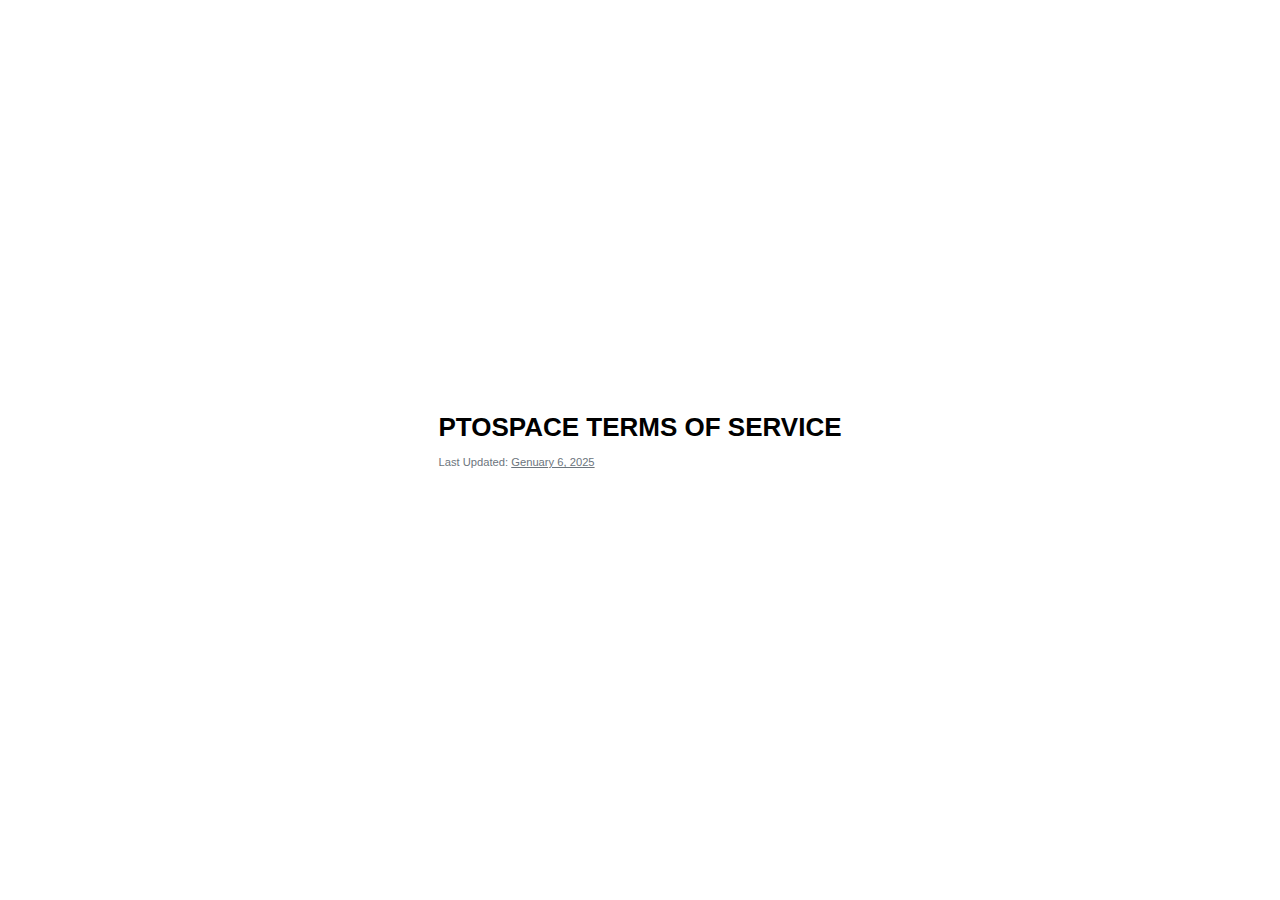
<file: index.html>
<!DOCTYPE html>
<html lang="en">
  <head>
    <meta charset="UTF-8" />
    <meta name="viewport" content="width=device-width, initial-scale=1.0" />
    <title>Terms of Service</title>
    <meta
      name="description"
      content="A sample Bootstrap-based privacy web page for use with websites that use Google Analytics"
    />

    <!-- Bootstrap CSS -->
    <link
      rel="stylesheet"
      href="https://maxcdn.bootstrapcdn.com/bootstrap/4.5.2/css/bootstrap.min.css"
    />
    <link href="https://fonts.cdnfonts.com/css/arial " rel="stylesheet" />
    <link rel="stylesheet" href="../assets/custom_css.css" />
  </head>

  <body>
    <div class="container">
      <div class="row">
        <div class="col-md-8 offset-md-2 ">
          <div class="d-flex align-items-center" style="height: 100vh;">
          <div class="mx-auto">
            <h2><strong>PTOSPACE TERMS OF SERVICE</strong></h2>
            <p class="text-muted">
            <small>Last Updated: <u>Genuary 6, 2025</u></small>
            </p>
          </div>
          </div>  
      </div>
    </div>
  </body>
</html>
</file>
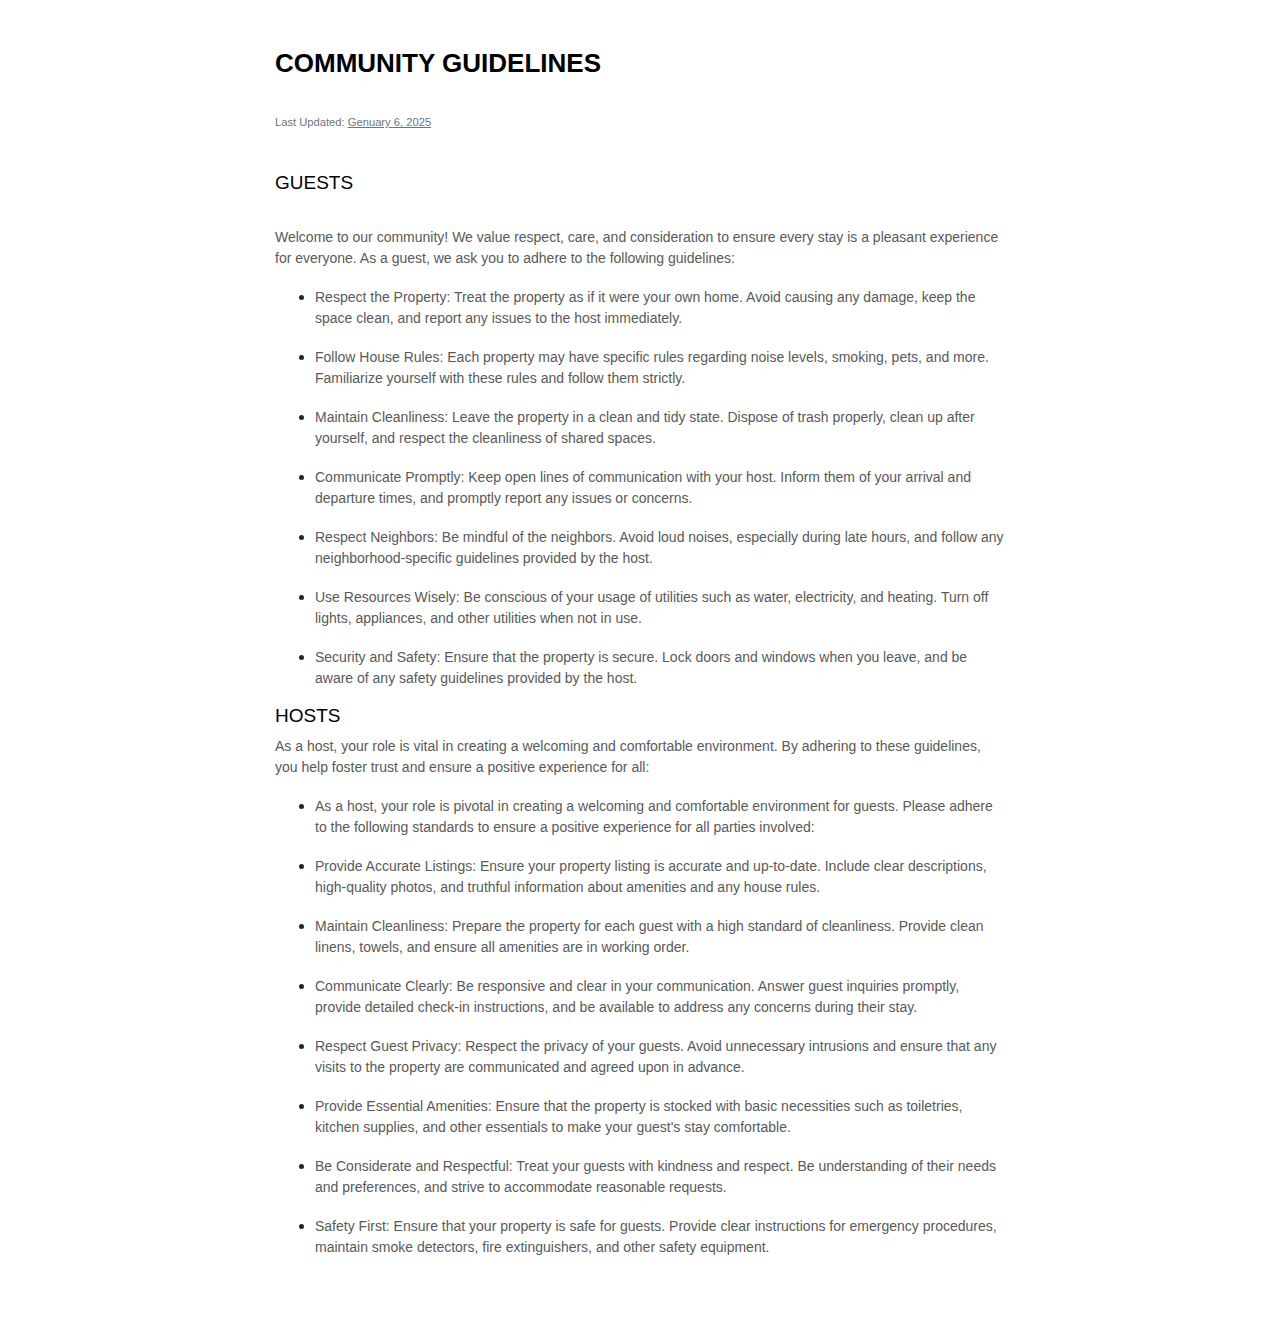
<file: community/index.html>
<!DOCTYPE html>
<html lang="en">
  <head>
    <meta charset="UTF-8" />
    <meta name="viewport" content="width=device-width, initial-scale=1.0" />
    <title>Comunity standards</title>
    <meta
      name="description"
      content="A sample Bootstrap-based privacy web page for use with websites that use Google Analytics"
    />

    <!-- Bootstrap CSS -->
    <link
      rel="stylesheet"
      href="https://maxcdn.bootstrapcdn.com/bootstrap/4.5.2/css/bootstrap.min.css"
    />
    <link href="https://fonts.cdnfonts.com/css/arial " rel="stylesheet" />
    <link rel="stylesheet" href="../assets/custom_css.css" />
  </head>

  <body>
    <div class="container py-5">
      <div class="row">
        <div class="col-md-8 offset-md-2">
          <h2><strong>COMMUNITY GUIDELINES</strong></h2>
          <br />
          <p class="text-muted">
            <small>Last Updated: <u>Genuary 6, 2025</u></small>
          </p>
          <br />

          <h4>GUESTS</h4>
          <br />
          <section>
            <p>
              Welcome to our community! We value respect, care, and
              consideration to ensure every stay is a pleasant experience for
              everyone. As a guest, we ask you to adhere to the following
              guidelines:
            </p>
            <ul>
              <li>
                <p>
                  Respect the Property: Treat the property as if it were your
                  own home. Avoid causing any damage, keep the space clean, and
                  report any issues to the host immediately.
                </p>
              </li>

              <li>
                <p>
                  Follow House Rules: Each property may have specific rules
                  regarding noise levels, smoking, pets, and more. Familiarize
                  yourself with these rules and follow them strictly.
                </p>
              </li>

              <li>
                <p>
                  Maintain Cleanliness: Leave the property in a clean and tidy
                  state. Dispose of trash properly, clean up after yourself, and
                  respect the cleanliness of shared spaces.
                </p>
              </li>

              <li>
                <p>
                  Communicate Promptly: Keep open lines of communication with
                  your host. Inform them of your arrival and departure times,
                  and promptly report any issues or concerns.
                </p>
              </li>

              <li>
                <p>
                  Respect Neighbors: Be mindful of the neighbors. Avoid loud
                  noises, especially during late hours, and follow any
                  neighborhood-specific guidelines provided by the host.
                </p>
              </li>

              <li>
                <p>
                  Use Resources Wisely: Be conscious of your usage of utilities
                  such as water, electricity, and heating. Turn off lights,
                  appliances, and other utilities when not in use.
                </p>
              </li>

              <li>
                <p>
                  Security and Safety: Ensure that the property is secure. Lock
                  doors and windows when you leave, and be aware of any safety
                  guidelines provided by the host.
                </p>
              </li>
            </ul>
          </section>
          <h4 id="host">HOSTS</h4>
          <section>
            <p>
              As a host, your role is vital in creating a welcoming and
              comfortable environment. By adhering to these guidelines, you help
              foster trust and ensure a positive experience for all:
            </p>

            <ul>
              <li>
                <p>
                  As a host, your role is pivotal in creating a welcoming and
                  comfortable environment for guests. Please adhere to the
                  following standards to ensure a positive experience for all
                  parties involved:
                </p>
              </li>

              <li>
                <p>
                  Provide Accurate Listings: Ensure your property listing is
                  accurate and up-to-date. Include clear descriptions,
                  high-quality photos, and truthful information about amenities
                  and any house rules.
                </p>
              </li>

              <li>
                <p>
                  Maintain Cleanliness: Prepare the property for each guest with
                  a high standard of cleanliness. Provide clean linens, towels,
                  and ensure all amenities are in working order.
                </p>
              </li>

              <li>
                <p>
                  Communicate Clearly: Be responsive and clear in your
                  communication. Answer guest inquiries promptly, provide
                  detailed check-in instructions, and be available to address
                  any concerns during their stay.
                </p>
              </li>

              <li>
                <p>
                  Respect Guest Privacy: Respect the privacy of your guests.
                  Avoid unnecessary intrusions and ensure that any visits to the
                  property are communicated and agreed upon in advance.
                </p>
              </li>

              <li>
                <p>
                  Provide Essential Amenities: Ensure that the property is
                  stocked with basic necessities such as toiletries, kitchen
                  supplies, and other essentials to make your guest's stay
                  comfortable.
                </p>
              </li>

              <li>
                <p>
                  Be Considerate and Respectful: Treat your guests with kindness
                  and respect. Be understanding of their needs and preferences,
                  and strive to accommodate reasonable requests.
                </p>
              </li>

              <li>
                <p>
                  Safety First: Ensure that your property is safe for guests.
                  Provide clear instructions for emergency procedures, maintain
                  smoke detectors, fire extinguishers, and other safety
                  equipment.
                </p>
              </li>
            </ul>
          </section>
        </div>
      </div>
    </div>
  </body>
</html>
</file>
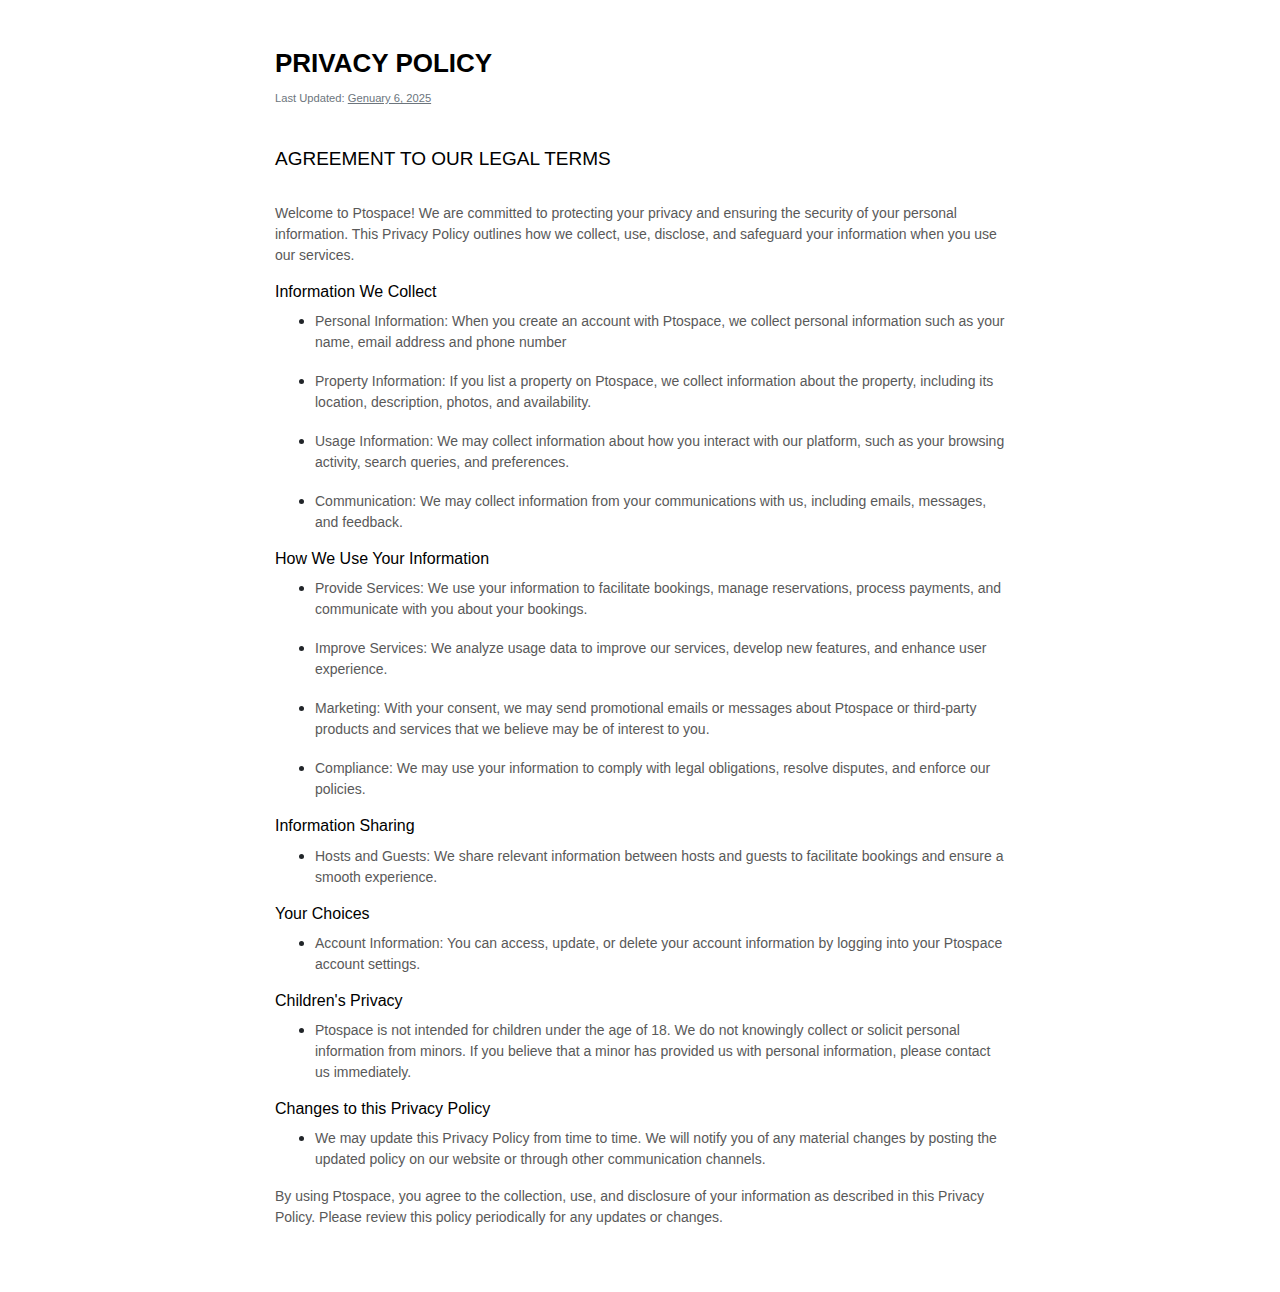
<file: policy/index.html>
<!DOCTYPE html>
<html lang="en">
  <head>
    <meta charset="UTF-8" />
    <meta name="viewport" content="width=device-width, initial-scale=1.0" />
    <title>Bootstrap Privacy Page</title>
    <meta
      name="description"
      content="A sample Bootstrap-based privacy web page for use with websites that use Google Analytics"
    />

    <!-- Bootstrap CSS -->
    <link
      rel="stylesheet"
      href="https://maxcdn.bootstrapcdn.com/bootstrap/4.5.2/css/bootstrap.min.css"
    />
    <link href="https://fonts.cdnfonts.com/css/arial " rel="stylesheet" />
    <link rel="stylesheet" href="../assets/custom_css.css" />
  </head>

  <body>
    <div class="container py-5">
      <div class="row">
        <div class="col-md-8 offset-md-2">
          <h2><strong>PRIVACY POLICY</strong></h2>
          <p class="text-muted">
            <small>Last Updated: <u>Genuary 6, 2025</u></small>
          </p>
          <br />
          <h4>AGREEMENT TO OUR LEGAL TERMS</h4>
          <br />
          <p>
            Welcome to Ptospace! We are committed to protecting your privacy and
            ensuring the security of your personal information. This Privacy
            Policy outlines how we collect, use, disclose, and safeguard your
            information when you use our services.
          </p>

          <h6>Information We Collect</h6>
          <ul>
            <li>
              <p>
                Personal Information: When you create an account with Ptospace,
                we collect personal information such as your name, email address
                and phone number
              </p>
            </li>
            <li>
              <p>
                Property Information: If you list a property on Ptospace, we
                collect information about the property, including its location,
                description, photos, and availability.
              </p>
            </li>
            <li>
              <p>
                Usage Information: We may collect information about how you
                interact with our platform, such as your browsing activity,
                search queries, and preferences.
              </p>
            </li>
            <li>
              <p>
                Communication: We may collect information from your
                communications with us, including emails, messages, and
                feedback.
              </p>
            </li>
          </ul>
          <h6>How We Use Your Information</h6>
          <ul>
            <li>
              <p>
                Provide Services: We use your information to facilitate
                bookings, manage reservations, process payments, and communicate
                with you about your bookings.
              </p>
            </li>
            <li>
              <p>
                Improve Services: We analyze usage data to improve our services,
                develop new features, and enhance user experience.
              </p>
            </li>
            <li>
              <p>
                Marketing: With your consent, we may send promotional emails or
                messages about Ptospace or third-party products and services
                that we believe may be of interest to you.
              </p>
            </li>
            <li>
              <p>
                Compliance: We may use your information to comply with legal
                obligations, resolve disputes, and enforce our policies.
              </p>
            </li>
          </ul>
          <h6>Information Sharing</h6>
          <ul>
            <li>
              <p>
                Hosts and Guests: We share relevant information between hosts
                and guests to facilitate bookings and ensure a smooth
                experience.
              </p>
            </li>
          </ul>
          <h6>Your Choices</h6>
          <ul>
            <li>
              <p>
                Account Information: You can access, update, or delete your
                account information by logging into your Ptospace account
                settings.
              </p>
            </li>
          </ul>
          <h6>Children's Privacy</h6>
          <ul>
            <li>
              <p>
                Ptospace is not intended for children under the age of 18. We do
                not knowingly collect or solicit personal information from
                minors. If you believe that a minor has provided us with
                personal information, please contact us immediately.
              </p>
            </li>
          </ul>
          <h6>Changes to this Privacy Policy</h6>
          <ul>
            <li>
              <p>
                We may update this Privacy Policy from time to time. We will
                notify you of any material changes by posting the updated policy
                on our website or through other communication channels.
              </p>
            </li>
          </ul>

          <p>
            By using Ptospace, you agree to the collection, use, and disclosure
            of your information as described in this Privacy Policy. Please
            review this policy periodically for any updates or changes.
          </p>
        </div>
      </div>
    </div>
  </body>
</html>
</file>
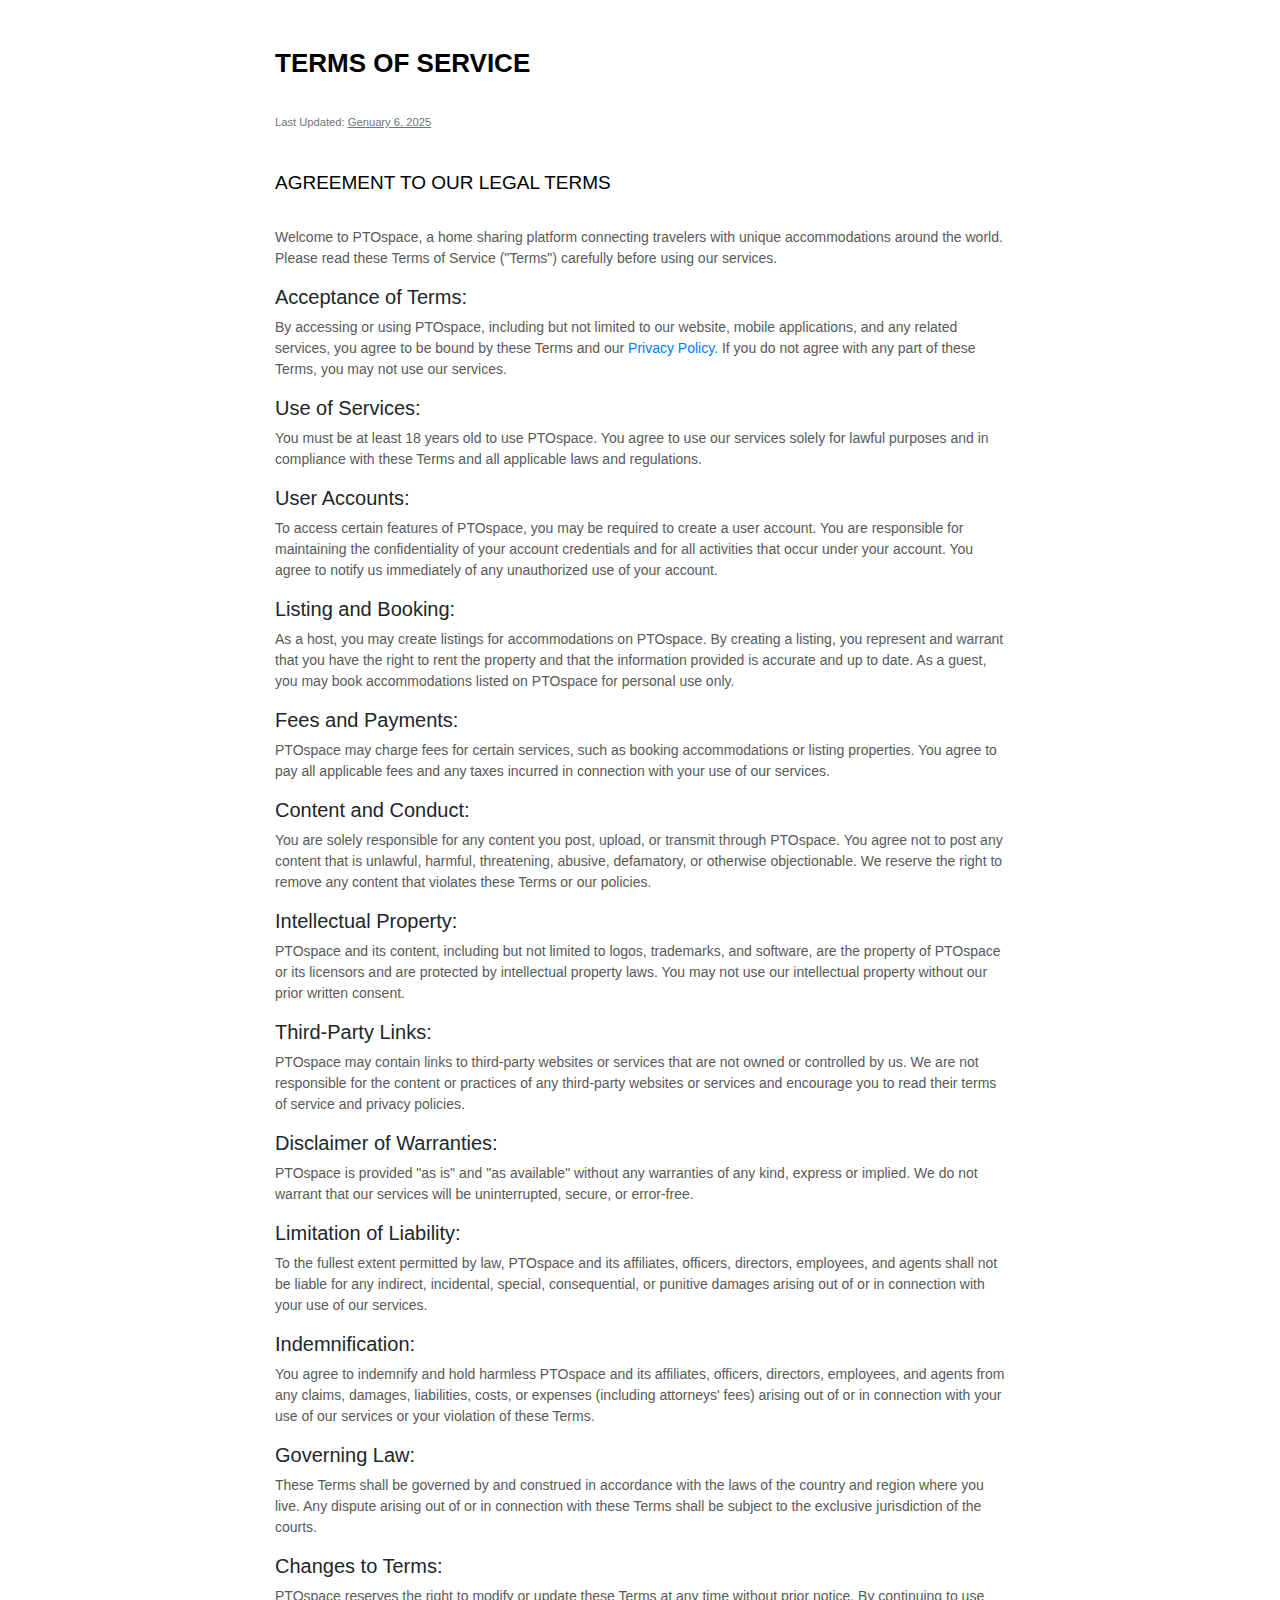
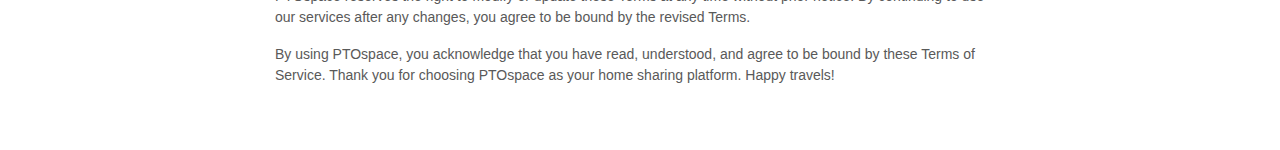
<file: terms/index.html>
<!DOCTYPE html>
<html lang="en">
  <head>
    <meta charset="UTF-8" />
    <meta name="viewport" content="width=device-width, initial-scale=1.0" />
    <title>Terms of Service</title>
    <meta
      name="description"
      content="A sample Bootstrap-based privacy web page for use with websites that use Google Analytics"
    />

    <!-- Bootstrap CSS -->
    <link
      rel="stylesheet"
      href="https://maxcdn.bootstrapcdn.com/bootstrap/4.5.2/css/bootstrap.min.css"
    />
    <link href="https://fonts.cdnfonts.com/css/arial " rel="stylesheet" />
    <link rel="stylesheet" href="../assets/custom_css.css" />
  </head>

  <body>
    <div class="container py-5">
      <div class="row">
        <div class="col-md-8 offset-md-2">
          <h2><strong>TERMS OF SERVICE</strong></h2>
          <br />
          <p class="text-muted">
            <small>Last Updated: <u>Genuary 6, 2025</u></small>
          </p>
          <br />

          <h4>AGREEMENT TO OUR LEGAL TERMS</h4>
          <br />
          <p>
            Welcome to PTOspace, a home sharing platform connecting travelers
            with unique accommodations around the world. Please read these Terms
            of Service ("Terms") carefully before using our services.
          </p>

          <h5>Acceptance of Terms:</h5>
          <p>
            By accessing or using PTOspace, including but not limited to our
            website, mobile applications, and any related services, you agree to
            be bound by these Terms and our
            <a href="../privacy">Privacy Policy.</a>
            If you do not agree with any part of these Terms, you may not use
            our services.
          </p>

          <h5>Use of Services:</h5>
          <p>
            You must be at least 18 years old to use PTOspace. You agree to use
            our services solely for lawful purposes and in compliance with these
            Terms and all applicable laws and regulations.
          </p>

          <h5>User Accounts:</h5>
          <p>
            To access certain features of PTOspace, you may be required to
            create a user account. You are responsible for maintaining the
            confidentiality of your account credentials and for all activities
            that occur under your account. You agree to notify us immediately of
            any unauthorized use of your account.
          </p>

          <h5>Listing and Booking:</h5>
          <p>
            As a host, you may create listings for accommodations on PTOspace.
            By creating a listing, you represent and warrant that you have the
            right to rent the property and that the information provided is
            accurate and up to date. As a guest, you may book accommodations
            listed on PTOspace for personal use only.
          </p>

          <h5>Fees and Payments:</h5>
          <p>
            PTOspace may charge fees for certain services, such as booking
            accommodations or listing properties. You agree to pay all
            applicable fees and any taxes incurred in connection with your use
            of our services.
          </p>

          <h5>Content and Conduct:</h5>
          <p>
            You are solely responsible for any content you post, upload, or
            transmit through PTOspace. You agree not to post any content that is
            unlawful, harmful, threatening, abusive, defamatory, or otherwise
            objectionable. We reserve the right to remove any content that
            violates these Terms or our policies.
          </p>

          <h5>Intellectual Property:</h5>
          <p>
            PTOspace and its content, including but not limited to logos,
            trademarks, and software, are the property of PTOspace or its
            licensors and are protected by intellectual property laws. You may
            not use our intellectual property without our prior written consent.
          </p>

          <h5>Third-Party Links:</h5>
          <p>
            PTOspace may contain links to third-party websites or services that
            are not owned or controlled by us. We are not responsible for the
            content or practices of any third-party websites or services and
            encourage you to read their terms of service and privacy policies.
          </p>

          <h5>Disclaimer of Warranties:</h5>
          <p>
            PTOspace is provided "as is" and "as available" without any
            warranties of any kind, express or implied. We do not warrant that
            our services will be uninterrupted, secure, or error-free.
          </p>

          <h5>Limitation of Liability:</h5>
          <p>
            To the fullest extent permitted by law, PTOspace and its affiliates,
            officers, directors, employees, and agents shall not be liable for
            any indirect, incidental, special, consequential, or punitive
            damages arising out of or in connection with your use of our
            services.
          </p>

          <h5>Indemnification:</h5>
          <p>
            You agree to indemnify and hold harmless PTOspace and its
            affiliates, officers, directors, employees, and agents from any
            claims, damages, liabilities, costs, or expenses (including
            attorneys' fees) arising out of or in connection with your use of
            our services or your violation of these Terms.
          </p>

          <h5>Governing Law:</h5>

          <p>
            These Terms shall be governed by and construed in accordance with
            the laws of the country and region where you live. Any dispute
            arising out of or in connection with these Terms shall be subject to
            the exclusive jurisdiction of the courts.
          </p>

          <h5>Changes to Terms:</h5>
          <p>
            PTOspace reserves the right to modify or update these Terms at any
            time without prior notice. By continuing to use our services after
            any changes, you agree to be bound by the revised Terms.
          </p>

          <p>
            By using PTOspace, you acknowledge that you have read, understood,
            and agree to be bound by these Terms of Service. Thank you for
            choosing PTOspace as your home sharing platform. Happy travels!
          </p>
        </div>
      </div>
    </div>
  </body>
</html>
</file>
<file: assets/custom_css.css>
h6 {
    color: black;
}

h4{
    font-family: Arial !important;
    font-size: 19px !important;
    color: #000000 !important;
}
h2{
    font-family: Arial !important;
    font-size: 26px !important;
    color: #000000 !important;
}

p {
    font-size: 14px;
    color: #595959;
}
</file>
